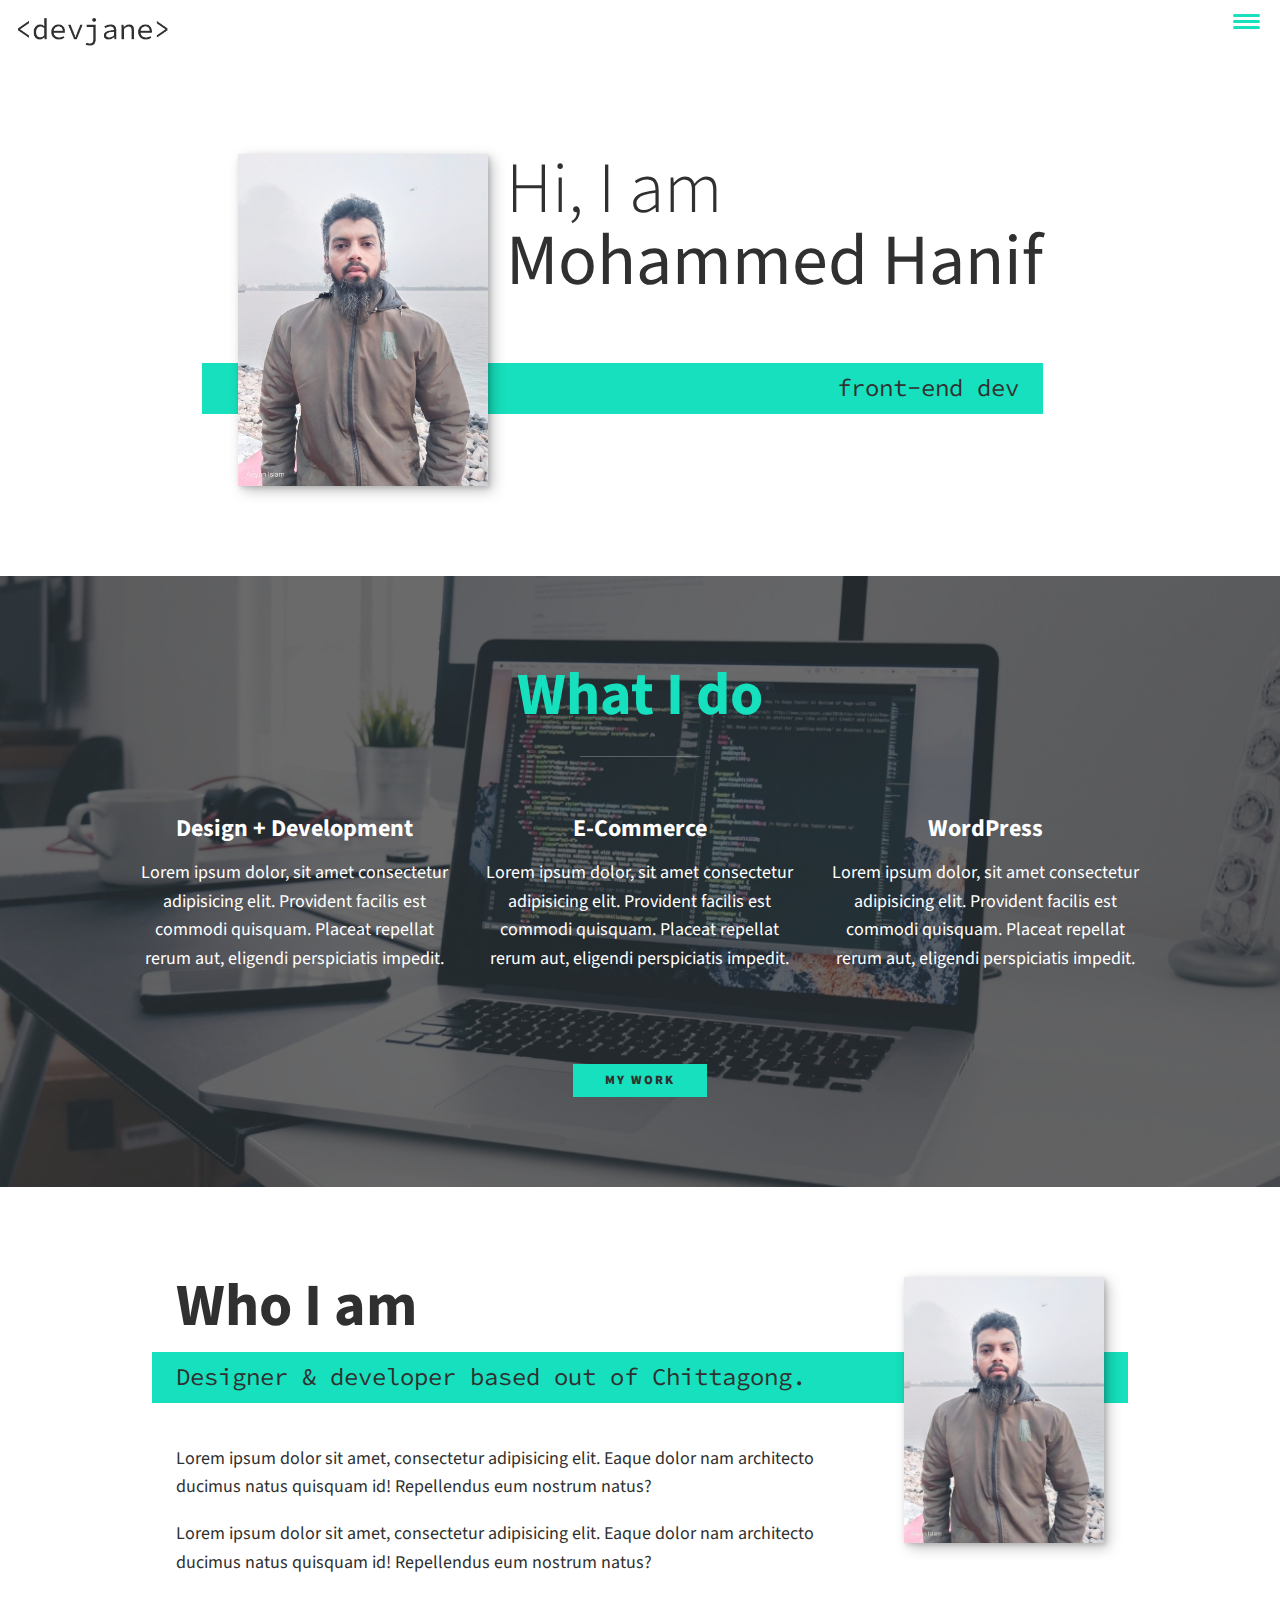
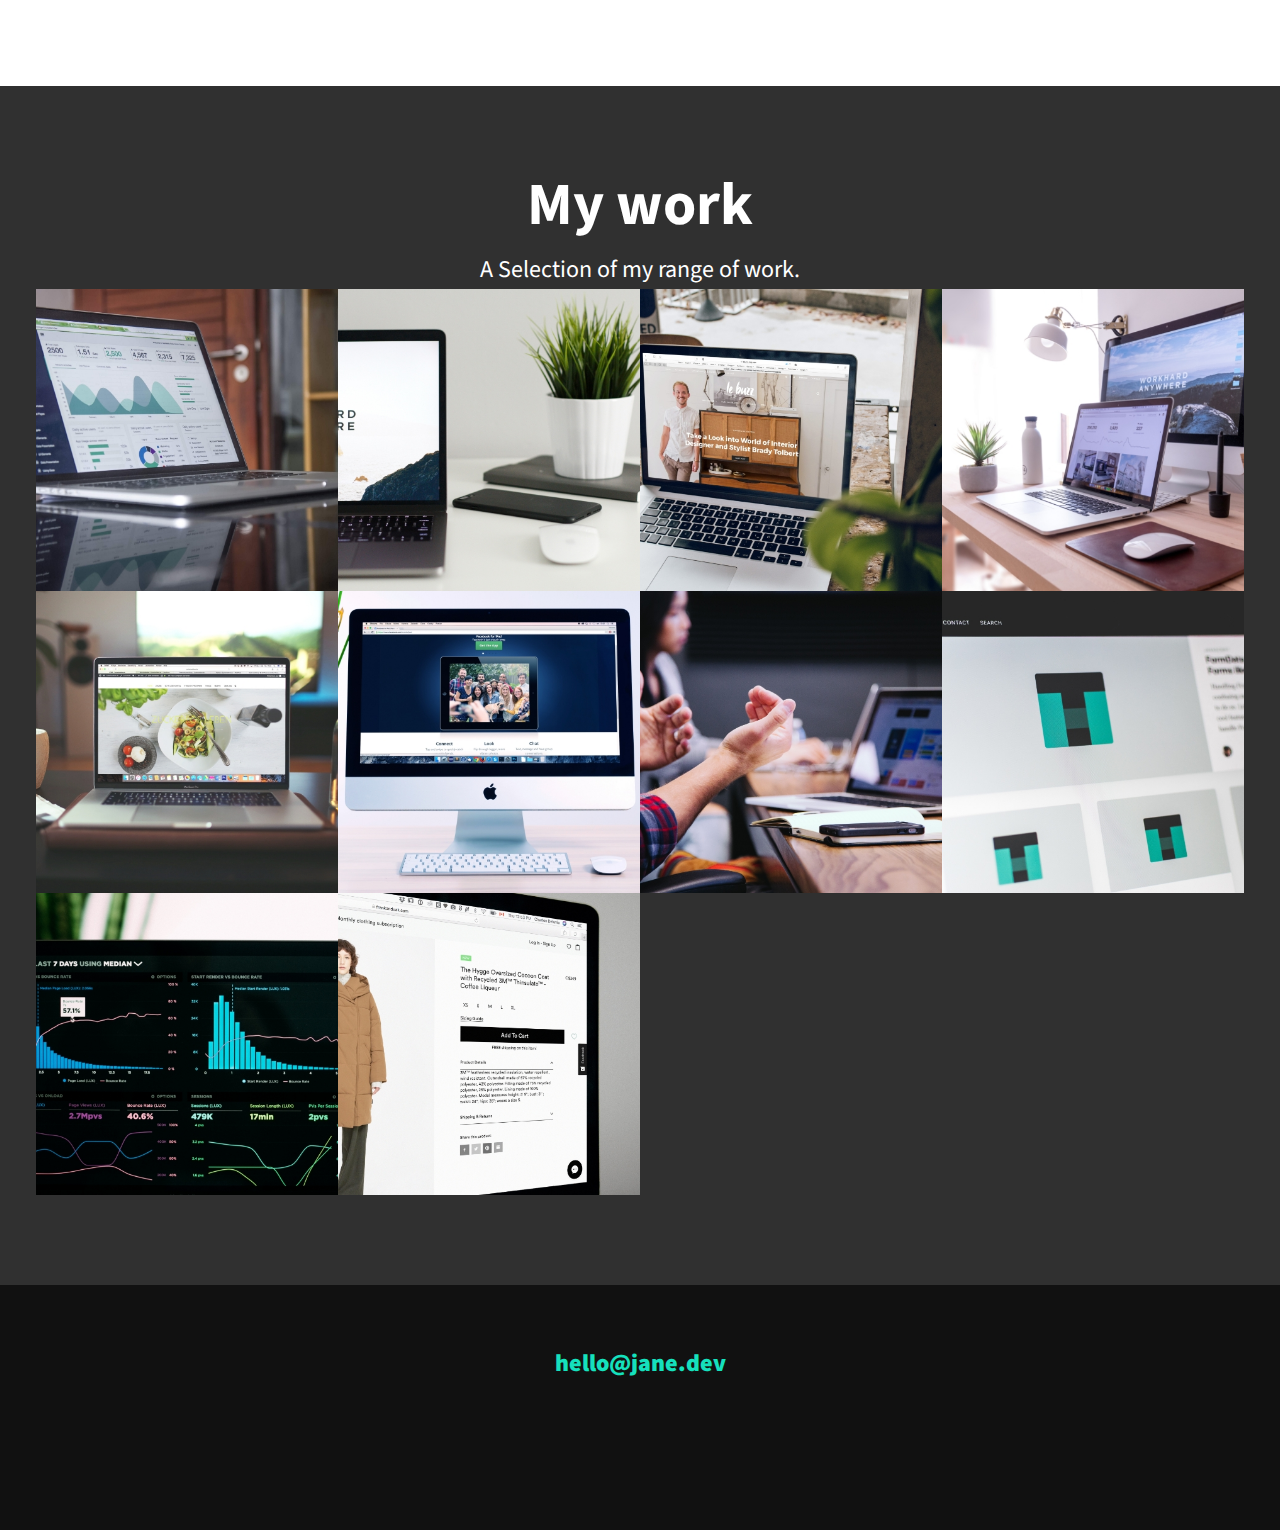
<file: index.html>
<!DOCTYPE html>
<html lang="en">
  <head>
    <meta charset="UTF-8" />
    <meta name="viewport" content="width=device-width, initial-scale=1.0" />
    <title>Hanif Portfolio Website</title>
    <link
      rel="stylesheet"
      href="https://cdnjs.cloudflare.com/ajax/libs/font-awesome/6.4.2/css/all.min.css"
      integrity="sha512-z3gLpd7yknf1YoNbCzqRKc4qyor8gaKU1qmn+CShxbuBusANI9QpRohGBreCFkKxLhei6S9CQXFEbbKuqLg0DA=="
      crossorigin="anonymous"
      referrerpolicy="no-referrer"
    />
    <link
      href="https://fonts.googleapis.com/css?family=Source+Code+Pro:400,900|Source+Sans+Pro:300,900&display=swap"
      rel="stylesheet"
    />
    <script src="./js/index.js" async></script>
    <link rel="stylesheet" href="./css/style.css" />
  </head>
  <body>
    <header>
      <div class="logo">
        <img src="./img/devjane.png" alt="profile pic" />
      </div>
      <button class="nav-toggle" aria-lebel="toggle navigation">
        <span class="hamburger"></span>
      </button>
      <nav class="nav">
        <ul class="nav__list">
          <li class="nav__item"><a href="#home" class="nav__link">Home</a></li>
          <li class="nav__item">
            <a href="#services" class="nav__link">My services</a>
          </li>

          <li class="nav__item">
            <a href="#about" class="nav__link">About me</a>
          </li>

          <li class="nav__item">
            <a href="#work" class="nav__link">My Work</a>
          </li>
        </ul>
      </nav>
    </header>
    <!-- Introduction -->
    <section class="intro" id="home">
      <h1 class="section__title section__title--intro">
        Hi, I am <strong>Mohammed Hanif</strong>
      </h1>
      <p class="section__subtitle section__subtitle--intro">front-end dev</p>
      <img src="./img/hanif.jpg" alt="" class="intro__img" />
    </section>
    <!-- My services -->
    <section class="my-services" id="services">
      <h2 class="section__title section__title--services">What I do</h2>
      <div class="services">
        <!--  service -->
        <div class="service">
          <h3>Design + Development</h3>
          <p>
            Lorem ipsum dolor, sit amet consectetur adipisicing elit. Provident
            facilis est commodi quisquam. Placeat repellat rerum aut, eligendi
            perspiciatis impedit.
          </p>
        </div>
        <!-- end of service -->
        <!--  service -->
        <div class="service">
          <h3>E-Commerce</h3>
          <p>
            Lorem ipsum dolor, sit amet consectetur adipisicing elit. Provident
            facilis est commodi quisquam. Placeat repellat rerum aut, eligendi
            perspiciatis impedit.
          </p>
        </div>
        <!-- end of service -->
        <!--  service -->
        <div class="service">
          <h3>WordPress</h3>
          <p>
            Lorem ipsum dolor, sit amet consectetur adipisicing elit. Provident
            facilis est commodi quisquam. Placeat repellat rerum aut, eligendi
            perspiciatis impedit.
          </p>
        </div>
        <!-- end of service -->
      </div>
      <a href="#work" class="btn">My Work</a>
    </section>
    <!-- About me -->
    <section class="about-me" id="about">
      <h2 class="section__title section__title--about">Who I am</h2>
      <p class="section__subtitle section__subtitle--about">
        Designer & developer based out of Chittagong.
      </p>
      <div class="about-me__body">
        <p>
          Lorem ipsum dolor sit amet, consectetur adipisicing elit. Eaque dolor
          nam architecto ducimus natus quisquam id! Repellendus eum nostrum
          natus?
        </p>
        <p>
          Lorem ipsum dolor sit amet, consectetur adipisicing elit. Eaque dolor
          nam architecto ducimus natus quisquam id! Repellendus eum nostrum
          natus?
        </p>
      </div>
      <img src="./img/hanif.jpg" alt="" class="about-me__img" />
    </section>

    <!-- My Work -->
    <section class="my-work" id="work">
      <h2 class="section__title section__title--work">My work</h2>
      <p class="section__subtitle ection__subtitle--work">
        A Selection of my range of work.
      </p>

      <div class="portfolio">
        <!-- Portfolio item 01 -->
        <a href="portfolio-itemOne.html" class="portfolio__item">
          <img src="img/portfolio-01.jpg" alt="" class="portfolio__img" />
        </a>

        <!-- Portfolio item 02 -->
        <a href="portfolio-itemOne.html" class="portfolio__item">
          <img src="img/portfolio-02.jpg" alt="" class="portfolio__img" />
        </a>

        <!-- Portfolio item 03 -->
        <a href="portfolio-itemOne.html" class="portfolio__item">
          <img src="img/portfolio-03.jpg" alt="" class="portfolio__img" />
        </a>

        <!-- Portfolio item 04 -->
        <a href="portfolio-itemOne.html" class="portfolio__item">
          <img src="img/portfolio-04.jpg" alt="" class="portfolio__img" />
        </a>

        <!-- Portfolio item 05 -->
        <a href="portfolio-itemOne.html" class="portfolio__item">
          <img src="img/portfolio-05.jpg" alt="" class="portfolio__img" />
        </a>

        <!-- Portfolio item 06 -->
        <a href="portfolio-itemOne.html" class="portfolio__item">
          <img src="img/portfolio-06.jpg" alt="" class="portfolio__img" />
        </a>

        <!-- Portfolio item 07 -->
        <a href="portfolio-itemOne.html" class="portfolio__item">
          <img src="img/portfolio-07.jpg" alt="" class="portfolio__img" />
        </a>

        <!-- Portfolio item 08 -->
        <a href="portfolio-itemOne.html" class="portfolio__item">
          <img src="img/portfolio-08.jpg" alt="" class="portfolio__img" />
        </a>

        <!-- Portfolio item 09 -->
        <a href="portfolio-itemOne.html" class="portfolio__item">
          <img src="img/portfolio-09.jpg" alt="" class="portfolio__img" />
        </a>

        <!-- Portfolio item 0 0-->
        <a href="portfolio-itemOne.html" class="portfolio__item">
          <img src="img/portfolio-10.jpg" alt="" class="portfolio__img" />
        </a>
      </div>
    </section>
    <!-- Footer -->
    <footer class="footer">
      <!-- replace with your own email address -->
      <a href="mailto:hello@jane.dev" class="footer__link">hello@jane.dev</a>
      <ul class="social-list">
        <li class="social-list__item">
          <a class="social-list__link" href="https://codepen.io"
            ><i class="fab fa-codepen"></i
          ></a>
        </li>
        <li class="social-list__item">
          <a class="social-list__link" href="http://dribbble.com"
            ><i class="fab fa-dribbble"></i
          ></a>
        </li>
        <li class="social-list__item">
          <a class="social-list__link" href="https://twitter.com"
            ><i class="fab fa-twitter"></i
          ></a>
        </li>
        <li class="social-list__item">
          <a class="social-list__link" href="https://github.com"
            ><i class="fab fa-github"></i
          ></a>
        </li>
      </ul>
    </footer>
  </body>
</html>
</file>
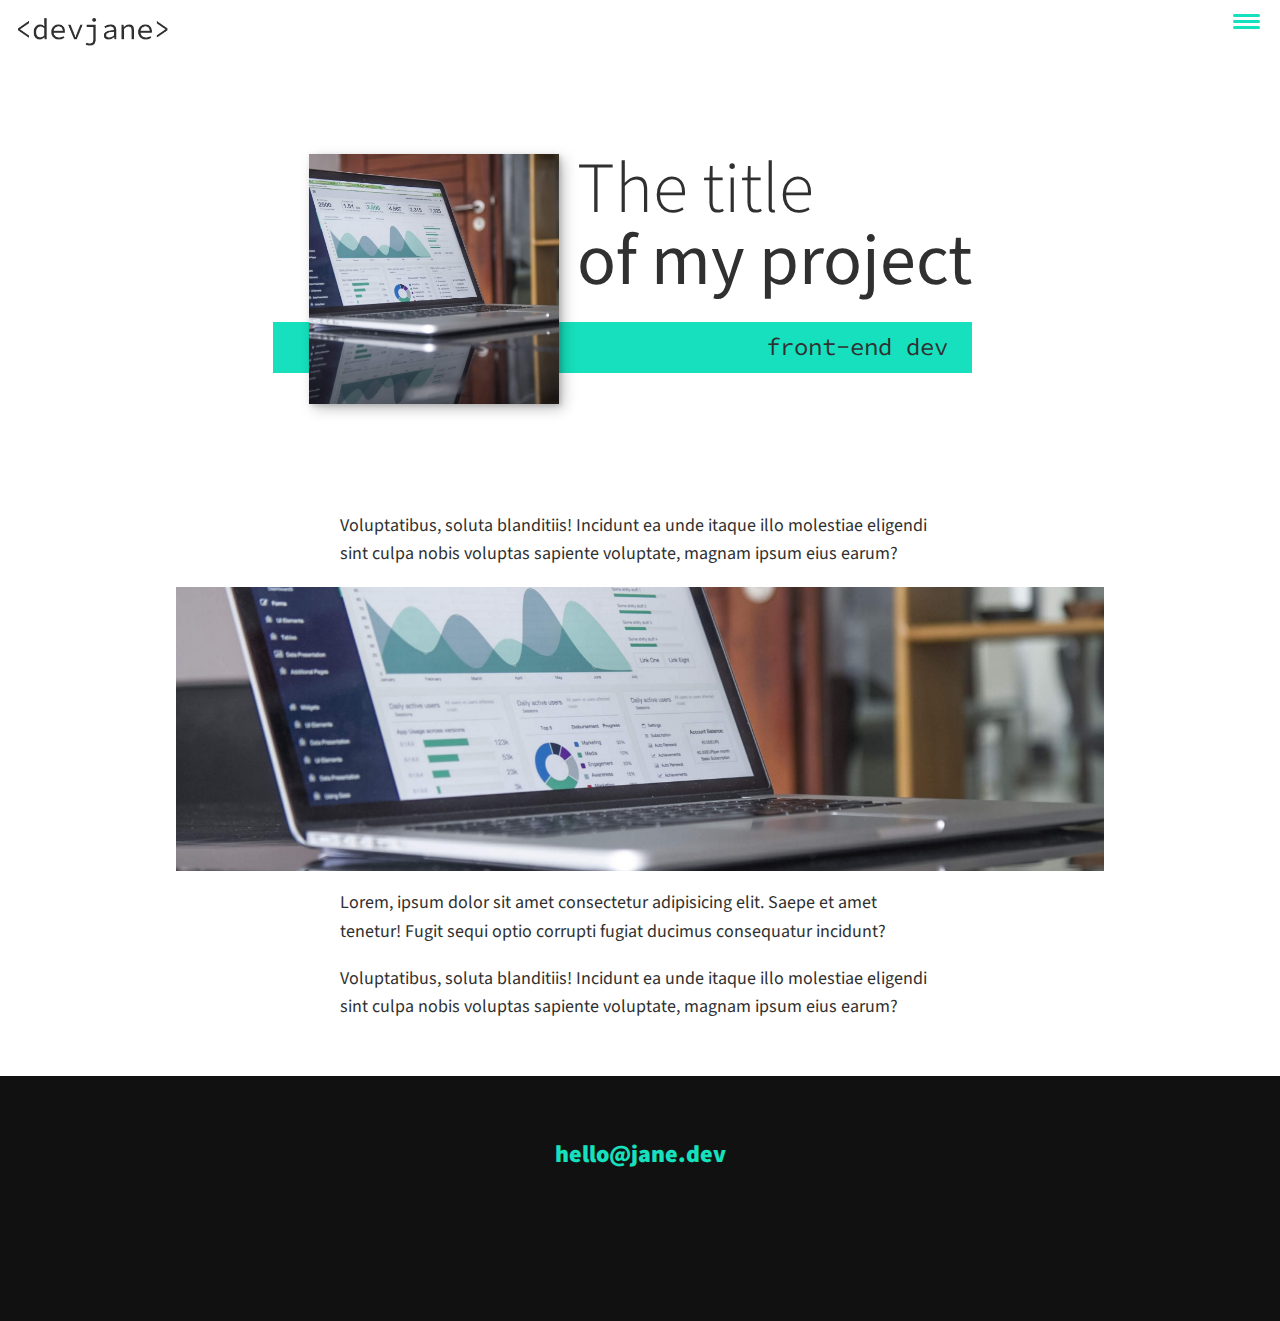
<file: portfolio-itemOne.html>
<!DOCTYPE html>
<html lang="en">
  <head>
    <meta charset="UTF-8" />
    <meta name="viewport" content="width=device-width, initial-scale=1.0" />
    <title>Hanif Portfolio Website</title>
    <link
      rel="stylesheet"
      href="https://cdnjs.cloudflare.com/ajax/libs/font-awesome/6.4.2/css/all.min.css"
      integrity="sha512-z3gLpd7yknf1YoNbCzqRKc4qyor8gaKU1qmn+CShxbuBusANI9QpRohGBreCFkKxLhei6S9CQXFEbbKuqLg0DA=="
      crossorigin="anonymous"
      referrerpolicy="no-referrer"
    />
    <link
      href="https://fonts.googleapis.com/css?family=Source+Code+Pro:400,900|Source+Sans+Pro:300,900&display=swap"
      rel="stylesheet"
    />
    <script src="./js/index.js" async></script>
    <link rel="stylesheet" href="./css/style.css" />
  </head>
  <body>
    <header>
      <div class="logo">
        <img src="./img/devjane.png" alt="profile pic" />
      </div>
      <button class="nav-toggle" aria-lebel="toggle navigation">
        <span class="hamburger"></span>
      </button>
      <nav class="nav">
        <ul class="nav__list">
          <li class="nav__item">
            <a href="index.html" class="nav__link">Home</a>
          </li>
          <li class="nav__item">
            <a href="index.html#services" class="nav__link">My services</a>
          </li>

          <li class="nav__item">
            <a href="index.html#about" class="nav__link">About me</a>
          </li>

          <li class="nav__item">
            <a href="index.html#work" class="nav__link">My Work</a>
          </li>
        </ul>
      </nav>
    </header>
    <!-- Introduction -->
    <section class="intro" id="home">
      <h1 class="section__title section__title--intro">
        The title <strong>of my project</strong>
      </h1>
      <p class="section__subtitle section__subtitle--intro">front-end dev</p>
      <img src="./img/portfolio-01.jpg" alt="" class="intro__img" />
    </section>
    <div class="portfolio-item-individual">
      <p>
        Voluptatibus, soluta blanditiis! Incidunt ea unde itaque illo molestiae
        eligendi sint culpa nobis voluptas sapiente voluptate, magnam ipsum eius
        earum?
      </p>
      <img src="img/portfolio-details.jpg" alt="" />
      <p>
        Lorem, ipsum dolor sit amet consectetur adipisicing elit. Saepe et amet
        tenetur! Fugit sequi optio corrupti fugiat ducimus consequatur incidunt?
      </p>
      <p>
        Voluptatibus, soluta blanditiis! Incidunt ea unde itaque illo molestiae
        eligendi sint culpa nobis voluptas sapiente voluptate, magnam ipsum eius
        earum?
      </p>
    </div>
    <!-- Footer -->
    <footer class="footer">
      <!-- replace with your own email address -->
      <a href="mailto:hello@jane.dev" class="footer__link">hello@jane.dev</a>
      <ul class="social-list">
        <li class="social-list__item">
          <a class="social-list__link" href="https://codepen.io"
            ><i class="fab fa-codepen"></i
          ></a>
        </li>
        <li class="social-list__item">
          <a class="social-list__link" href="http://dribbble.com"
            ><i class="fab fa-dribbble"></i
          ></a>
        </li>
        <li class="social-list__item">
          <a class="social-list__link" href="https://twitter.com"
            ><i class="fab fa-twitter"></i
          ></a>
        </li>
        <li class="social-list__item">
          <a class="social-list__link" href="https://github.com"
            ><i class="fab fa-github"></i
          ></a>
        </li>
      </ul>
    </footer>
  </body>
</html>
</file>
<file: css/style.css>
*,
*::before,
*::after{
    box-sizing: border-box;
}
/* custom properties */
:root{
    --ff-primary:'Source Sans Pro',
        sans-serif;
    --ff-secondary:'Source Code Pro',
        monospace;

    --fw-reg:300;
    --fw-bold:900;

    --clr-light:#fff;
    --clr-dark:#303030;
    --clr-accent:#16e0bd;

    --fs-h1:3rem;
    --fs-h2:2.25rem;
    --fs-h3:1.25rem;
    --fs-body:1rem;
    --bs: 0.25em 0.25em 0.75em rgba(0, 0, 0, 0.25),
        0.125em 0.125em 0.25em rgba(0,0,0,0.15)
}
@media (min-width:800px){
    :root{
        --fs-h1:4.5rem;
        --fs-h2:3.75rem;
        --fs-h3: 1.5rem;
        --fs-body:1.125rem;
        
    }
}
/* General styles */
html{
    scroll-behavior: smooth;
}
body{
    background-color: var(--clr-light);
    color: var(--clr-dark);
    margin: 0;
    font-family: var(--ff-primary);
    font-size: var(--fs-body);
    line-height: 1.6;

}
section {
    padding: 5em 2em;
}
img{
    display: block;
    max-width: 100%;
}
:focus{
    outline: 3px solid var(--clr-accent);
    outline-offset: 3px;
}
.btn{
    display: inline-block;
    padding: .5em 2.5em;
    background: var(--clr-accent);
    color: var(--clr-dark);
    text-decoration: none;
    cursor: pointer;
    font-size: 0.8rem;
    text-transform: uppercase;
    letter-spacing: 2px;
    font-weight: var(--fw-bold);
    transition: transfrom 200ms ease-in-out;

}
.btn:hover{
    transform: scale(1.1);
}
/* Typography */
h1,h2,h3{
    line-height: 1;
    margin: 0;
}
h1{font-size: var(--fs-h1);}
h2{font-size: var(--fs-h2);}
h3{font-size: var(--fs-h3);}


.section__title{
margin-bottom: 0.25em;
}
.section__title--intro{
    font-weight: var(--fw-reg);
}
.section__title--intro strong{
    display: block;
}
.section__subtitle{
    margin: 0;
    font-size: var(--fs-h3);
}

.section__subtitle--intro,
.section__subtitle--about{
    background-color: var(--clr-accent);
    padding: .25em 1em;
    font-family: var(--ff-secondary);
    margin-bottom: 1em;
}
.section__subtitle--work{
    color: var(--clr-accent);
    font-weight: var(--fw-bold);
    margin-bottom: 2em;

}
/* header */
header{
    display: flex;
    justify-content: space-between;
    padding: 1em;
}
.logo{
    max-width:150px;
}
.nav{
    position: fixed;
    background: var(--clr-dark);
    color: var(--clr-light);
    top: 0;
    bottom: 0;
    left: 0;
    right:0;
    z-index: 100;
    transform: translateX(100%);
    transition: transform 250ms cubic-bezier(.5,0,.5,1);
}
.nav__list{
    list-style: none;
    display: flex;
    flex-direction: column;
    height: 100%;
    justify-content: space-evenly;
    align-items: center;
    margin: 0;
    padding: 0;
}
.nav__link{
    color: inherit;
    font-size: var(--fs-h3);
    font-weight: var(--fw-bold);
    text-decoration: none;
}
.nav__link:hover{
    color: var(--clr-accent);
}
.nav-toggle{
    padding: .5em;
    background: transparent;
    border: 0;
    cursor: pointer;
    position: absolute;
    right: 1em;
    top: 1em;
    z-index: 1000;
}
.nav-open .nav{
    transform: translateX(0);
}
.nav-open .nav-toggle{
    position: fixed;
}
.nav-open .hamburger{
    transform: rotate(.625turn);
}
.nav-open .hamburger::before{
    transform: rotate(90deg) translateX(-6px);
}
.nav-open .hamburger::after {
    opacity: 0;
}
.hamburger{
display: block;
    position: relative;
}
.hamburger,.hamburger::before,.hamburger::after{
    background: var(--clr-accent);
    width: 2em;
    height: 3px;
    border-radius: 1em;
    
}
.hamburger::before,.hamburger::after{
content: "";
position: absolute;
left: 0;
right: 0;

}
.hamburger::before{
top: 6px;
}
.hamburger::after{
    bottom: 6px;
}
/* Intro section */
.intro{
    position: relative;

}
.intro__img{
    box-shadow: var(--bs);
}
.section__subtitle--intro{
    display: inline-block;
}

@media(min-width: 600px){
    .intro{
        display: grid;
        width: min-content;
        margin: 0 auto;

        column-gap: 1em;
        grid-template-areas: 
        "img title"
        "img subtitle";
        grid-template-columns: min-content max-content;
    }
    .intro__img{
        grid-area: img;
        min-width: 250px;
        position: relative;
        z-index: 2;
    }
    .section__subtitle--intro{
        align-self: start;
        grid-column: -1/1;
        grid-row: 2;
        text-align: right;
        position: relative;
        left: -1.5em;
        width: calc(100% + 1.5em);
    }
}

/* My services section */
.my-services{
    background-color: var(--clr-dark);
    background-image: url(../img/services-bg.jpg);
    background-size: cover;
    /* background-blend-mode: multiply; */
    color: var(--clr-light);
    text-align: center;
}
.section__title--services{
    color: var(--clr-accent);
    position: relative;
}
.section__title--services::after{
    content: "";
    display: block;
    width: 2em;
    height: 1px;
    margin: 0.5em auto 1em;
    background: var(--clr-light);
    opacity: 0.25;
}
.services{
    margin-bottom: 4em;
}

.service{
    max-width: 500px;
    margin: 0 auto;
}

@media (min-width:800px){
    .services{
        display: flex;
        max-width: 1000px;
        margin-left: auto;
        margin-right: auto;
    }
    .service + .service{
        margin-left: 2em;
    }
}

/* about me */
.about-me{
    max-width: 1000px;
    margin: 0 auto;
}
.about-me__img{
    box-shadow: var(--bs);
}
@media (min-width:600px){
    .about-me{
        display: grid;
        grid-template-columns: 1fr 200px;
        column-gap: 2em;
        grid-template-areas: 
        "title img"
        "subtitle img"
        "text img";

    }
    .section__title--about
    {
        grid-area: title;
    }
        .section__subtitle--about{
            grid-column: 1/-1;
            grid-row: 2;
            position: relative;
            left: -1em;
            width: calc(100% + 2em);
            padding-left: 1em;
            padding-right: calc(200px + 4em);


        }
    .about-me__img{
       grid-area: img;
       position: relative;
       z-index: 2;
    }
}
/* Work section */
.my-work{
    background-color: var(--clr-dark);
    color:var(--clr-light);
    text-align: center;
}
.portfolio{
    display: grid;
    grid-template-columns: repeat(auto-fit,minmax(300px, 1fr));
}
.portfolio__item{
    background: var(--clr-accent);
    overflow: hidden;
    
}
.portfolio__img{
    transition: 
    transform 750ms cubic-bezier(.5,0,.5,1),
    opacity 250ms linear;
}
.portfolio__item:focus{
    position: relative;
    z-index: 2;
}
.portfolio__img:hover,
.portfolio__item:focus .portfolio__img {
    transform: scale(1.2);
    opacity: .75;
}

/* footer */
.footer{
    background: #111;
    color: var(--clr-accent);
    text-align: center;
    padding: 2.5em 0;
    font-size: var(--fs-h3);
}
.footer a{
    color: inherit;
    text-decoration: none;
}
.footer__link{
    
    font-weight: var(--fw-bold);
}
.footer__link:hover,
.social-list__link:hover{
    opacity: .7;
}
.footer__link:hover{
    text-decoration: underline;
}
.social-list{
    list-style: none;
    display: flex;
    justify-content: center;
    margin: 2em 0 0;
    padding: 0;
}
.social-list__item{
    margin: 0 .5em;
}
.social-list__link{
    padding: .5em;
}
/* Individual portfolio item styles */

.portfolio-item-individual {
    padding: 0 2em 2em;
    max-width: 1000px;
    margin: 0 auto;
}

.portfolio-item-individual p {
    max-width: 600px;
    margin-left: auto;
    margin-right: auto;
}
</file>
